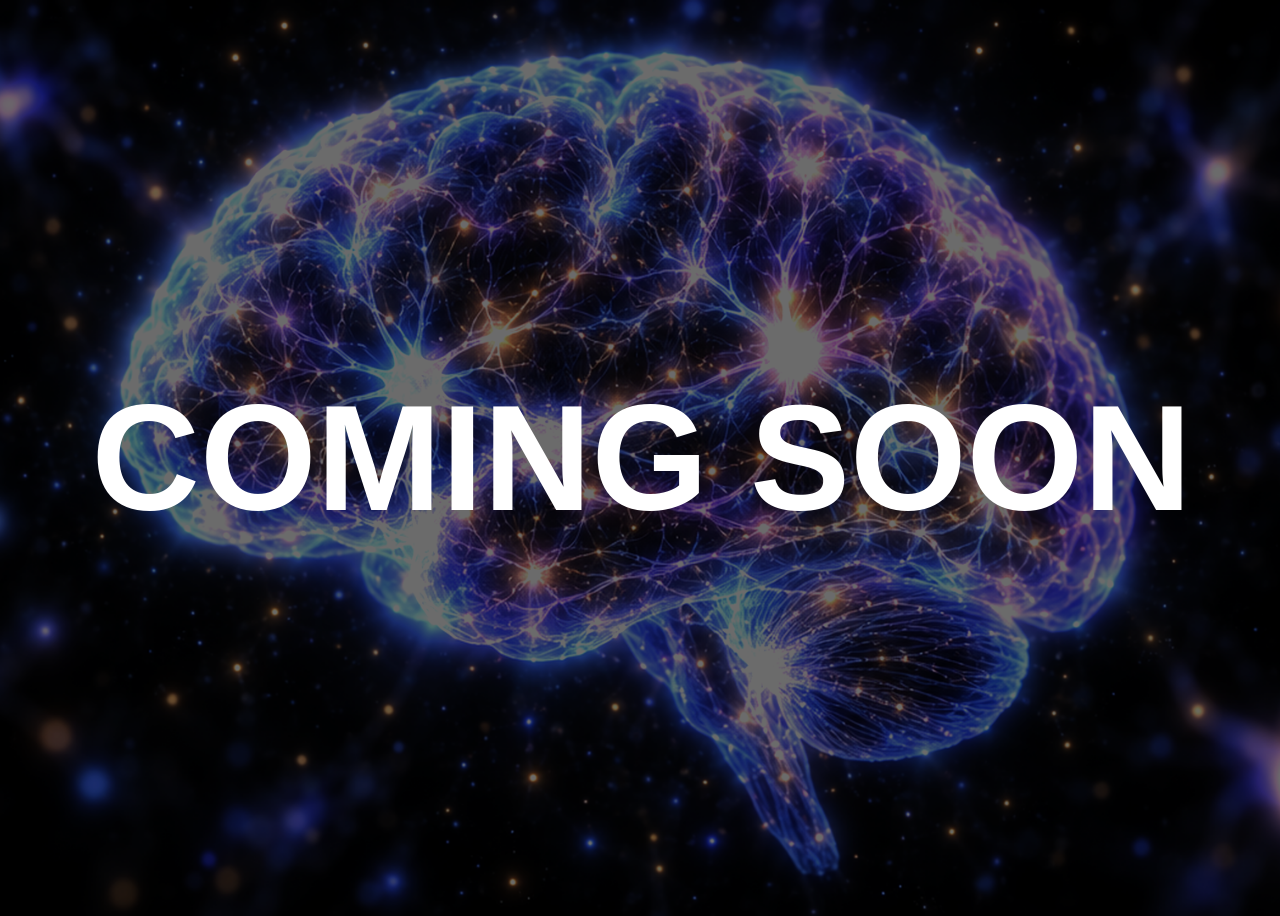
<file: details.html>
<!DOCTYPE html>
<html lang="en">
<head>
    <meta charset="UTF-8">
    <meta name="viewport" content="width=device-width, initial-scale=1.0">
    <title>Document</title>
    <style>
        body{
            width:99%;
            height: 100vh;
            display: flex;
            justify-content: center;
            align-items: center;
            background-image: url(./assets/image/brain-background-dim.png);
            background-position: center;
            background-size: cover;
        }
        h2{
            margin: 300px 0px;
            font-family: 'Trebuchet MS', 'Lucida Sans Unicode', 'Lucida Grande', 'Lucida Sans', Arial, sans-serif;
            font-weight: 800;
            font-size: 150px;
            color: white;
        }
    </style>
</head>
<body>
    <h2>COMING SOON</h2>
</body>
</html>
</file>
